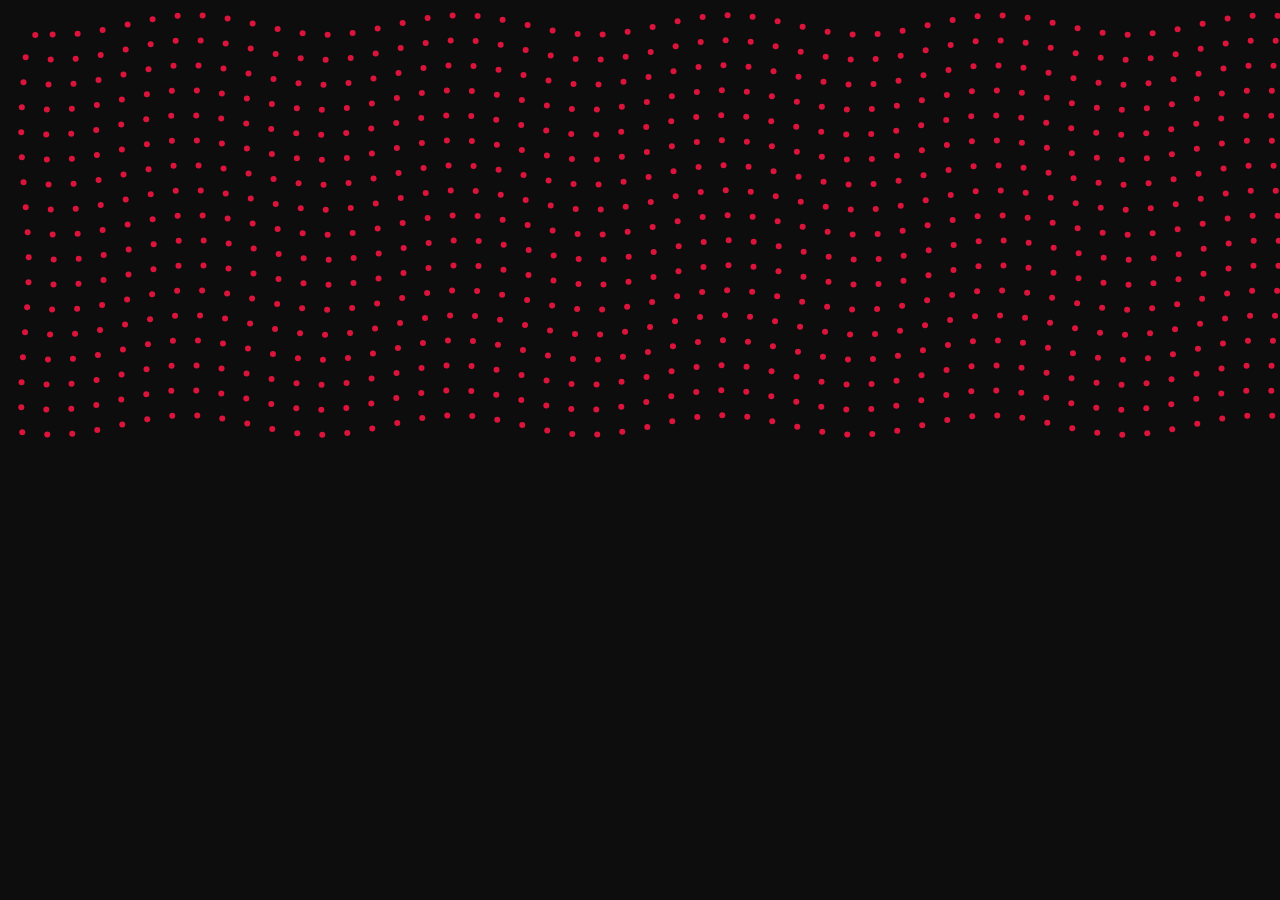
<file: curtain.html>
<!DOCTYPE html>
<html lang="ar">
  <head>
    <meta charset="UTF-8" />
    <title>ستارة النقاط المتموجة</title>
    <style>
      body {
        margin: 0;
        background-color: #0d0d0d; /* خلفية داكنة جدًا لتناسب اللون القرمزي */
        overflow: hidden;
      }
      canvas {
        display: block;
      }
    </style>
  </head>
  <body>
    <canvas id="particleCurtain"></canvas>

    <script>
      const canvas = document.getElementById("particleCurtain");
      const ctx = canvas.getContext("2d");

      // **تعديل 1: الستارة تشغل نصف الشاشة**
      canvas.width = window.innerWidth;
      canvas.height = window.innerHeight / 2;

      const mouse = {
        x: null,
        y: null,
        radius: 50, // زيادة طفيفة في نصف قطر التأثير
      };

      window.addEventListener("mousemove", (event) => {
        mouse.x = event.x;
        mouse.y = event.y;
      });

      window.addEventListener("mouseout", () => {
        mouse.x = null;
        mouse.y = null;
      });

      let particlesArray = [];

      class Particle {
        constructor(x, y, size) {
          this.x = x;
          this.y = y;
          this.baseX = this.x;
          this.baseY = this.y;
          this.size = size;
          this.density = Math.random() * 40 + 5; // عامل "العودة" إلى الأصل
        }

        draw() {
          // **تعديل 2: تغيير لون النقاط إلى قرمزي**
          ctx.fillStyle = "crimson"; // يمكنك استخدام 'red' أو أي درجة أخرى
          ctx.beginPath();
          ctx.arc(this.x, this.y, this.size, 0, Math.PI * 2);
          ctx.closePath();
          ctx.fill();
        }

        update(time) {
          // التفاعل مع الفأرة (نفس المنطق السابق)
          let dx = mouse.x - this.x;
          let dy = mouse.y - this.y;
          let distance = Math.sqrt(dx * dx + dy * dy);
          let forceDirectionX = dx / distance;
          let forceDirectionY = dy / distance;
          let maxDistance = mouse.radius;
          let force = (maxDistance - distance) / maxDistance;

          let directionX = 0;
          let directionY = 0;

          if (distance < mouse.radius) {
            directionX = -forceDirectionX * force * this.density;
            directionY = -forceDirectionY * force * this.density;
          }

          // **تعديل 3: تعزيز حركة التموج**
          // استخدمنا معاملات أكبر وأبطأ لإنشاء منحنيات واضحة
          const waveAmplitude = 10; // مدى ارتفاع الموجة
          const waveFrequency = 5.05; // مدى تكرار الموجة (رقم أصغر = موجات أوسع)

          // حركة تموج عمودية واضحة تعتمد على موقع X والوقت
          const waveY =
            Math.sin(this.baseX * waveFrequency + time) * waveAmplitude;

          // حركة تموج أفقية خفيفة
          const waveX =
            Math.cos(this.baseY * waveFrequency + time) * (waveAmplitude / 2);

          // العودة إلى الموضع الأساسي مع التموج
          this.x += directionX + (this.baseX + waveX - this.x) * 0.02; // تباطؤ العودة لجعل الحركة أكثر سلاسة
          this.y += directionY + (this.baseY + waveY - this.y) * 0.05;
        }
      }

      function init() {
        particlesArray = [];
        const gap = 25;
        for (let y = gap; y < canvas.height; y += gap) {
          for (let x = gap; x < canvas.width; x += gap) {
            // **تعديل 4: زيادة حجم النقاط**
            particlesArray.push(new Particle(x, y, 3));
          }
        }
      }

      let animationTime = 0;
      function animate() {
        ctx.clearRect(0, 0, canvas.width, canvas.height);
        animationTime += 0.005; // سرعة التموج
        for (let i = 0; i < particlesArray.length; i++) {
          particlesArray[i].update(animationTime);
          particlesArray[i].draw();
        }
        requestAnimationFrame(animate);
      }

      init();
      animate();

      window.addEventListener("resize", () => {
        canvas.width = window.innerWidth;
        canvas.height = window.innerHeight / 2;
        init();
      });
    </script>
  </body>
</html>
</file>
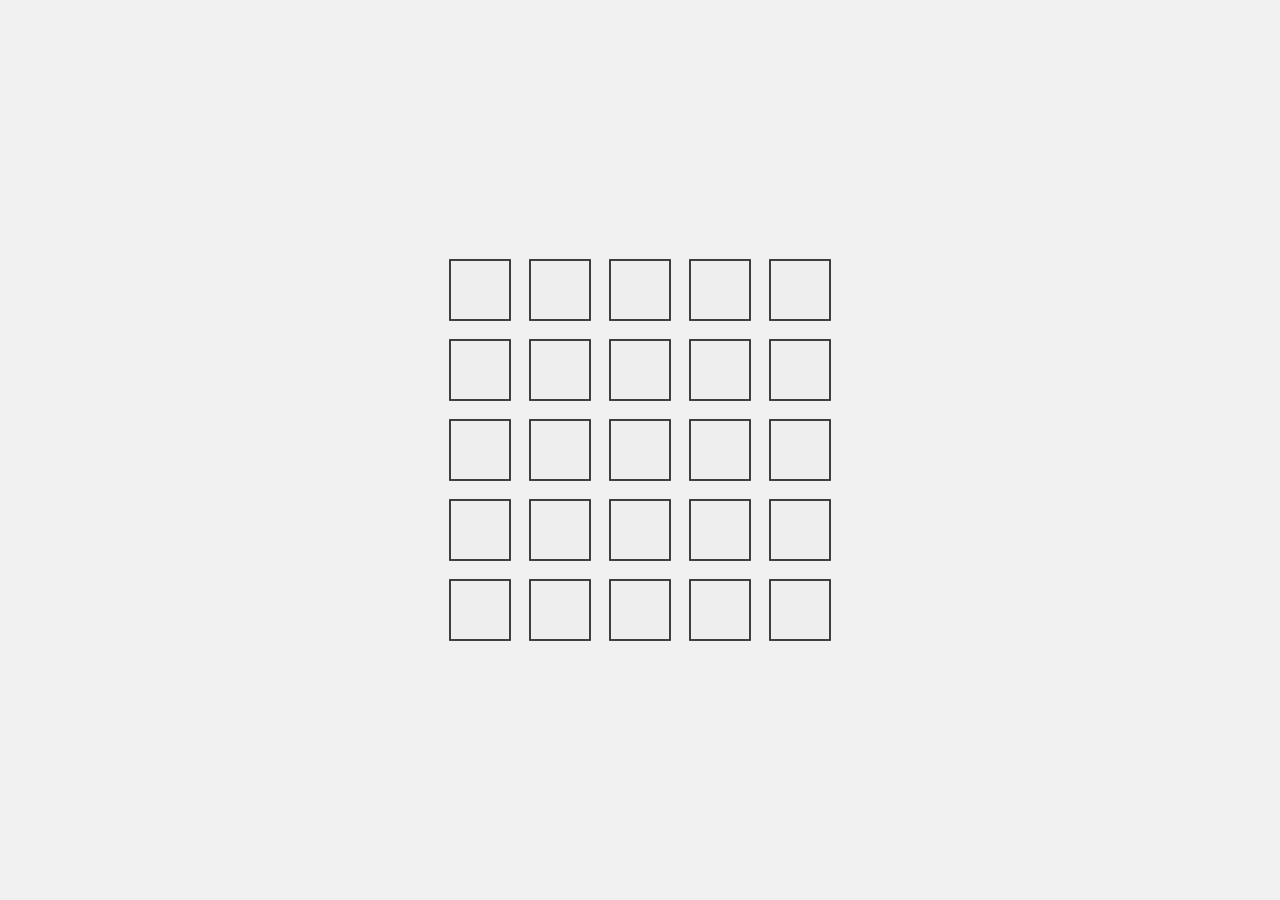
<file: hello.html>
<!DOCTYPE html>
<html lang="ar">
  <head>
    <meta charset="UTF-8" />
    <title>25 Interactive 3D Boxes</title>
    <style>
      body {
        margin: 0;
        overflow: hidden;
      }
      canvas {
        display: block;
        background-color: #f0f0f0;
      }
    </style>
  </head>
  <body>
    <canvas id="myCanvas"></canvas>

    <script>
      const canvas = document.getElementById("myCanvas");
      const ctx = canvas.getContext("2d");

      canvas.width = window.innerWidth;
      canvas.height = window.innerHeight;

      let mouse = {
        x: canvas.width / 2,
        y: canvas.height / 2,
      };

      function draw() {
        ctx.clearRect(0, 0, canvas.width, canvas.height);

        const maxOffset = 25;
        const offsetX = (mouse.x / canvas.width - 0.5) * maxOffset * 2;
        const offsetY = (mouse.y / canvas.height - 0.5) * maxOffset * 2;

        // --- التغييرات هنا ---
        const boxSize = 60;
        const gap = 20;
        const gridSize = 5; // 5x5 grid

        // حساب نقطة البداية لتوسيط الشبكة
        const totalGridWidth = gridSize * boxSize + (gridSize - 1) * gap;
        const totalGridHeight = gridSize * boxSize + (gridSize - 1) * gap;
        const startX = (canvas.width - totalGridWidth) / 2;
        const startY = (canvas.height - totalGridHeight) / 2;

        // حلقة لرسم شبكة 5x5 (25 صندوق)
        for (let i = 0; i < gridSize; i++) {
          for (let j = 0; j < gridSize; j++) {
            const x = startX + i * (boxSize + gap);
            const y = startY + j * (boxSize + gap);

            const x_back = x + offsetX;
            const y_back = y + offsetY;

            // تلوين الأوجه
            ctx.fillStyle = "#cccccc"; // الوجه العلوي/السفلي
            ctx.beginPath();
            ctx.moveTo(x, y);
            ctx.lineTo(x_back, y_back);
            ctx.lineTo(x_back + boxSize, y_back);
            ctx.lineTo(x + boxSize, y);
            ctx.closePath();
            ctx.fill();

            ctx.fillStyle = "#aaaaaa"; // الوجه الجانبي
            ctx.beginPath();
            ctx.moveTo(x + boxSize, y);
            ctx.lineTo(x_back + boxSize, y_back);
            ctx.lineTo(x_back + boxSize, y_back + boxSize);
            ctx.lineTo(x + boxSize, y + boxSize);
            ctx.closePath();
            ctx.fill();

            // الوجه الأمامي
            ctx.fillStyle = "#eeeeee";
            ctx.fillRect(x, y, boxSize, boxSize);

            // رسم الحدود
            ctx.strokeStyle = "#333333";
            ctx.lineWidth = 1.5;
            ctx.strokeRect(x, y, boxSize, boxSize);
            ctx.strokeRect(x_back, y_back, boxSize, boxSize);
            ctx.beginPath();
            ctx.moveTo(x, y);
            ctx.lineTo(x_back, y_back);
            ctx.moveTo(x + boxSize, y);
            ctx.lineTo(x_back + boxSize, y_back);
            ctx.moveTo(x + boxSize, y + boxSize);
            ctx.lineTo(x_back + boxSize, y_back + boxSize);
            ctx.moveTo(x, y + boxSize);
            ctx.lineTo(x_back, y_back + boxSize);
            ctx.stroke();
          }
        }
      }

      window.addEventListener("mousemove", (event) => {
        mouse.x = event.clientX;
        mouse.y = event.clientY;
        requestAnimationFrame(draw); // استخدام requestAnimationFrame لأداء أفضل
      });

      window.addEventListener("resize", () => {
        canvas.width = window.innerWidth;
        canvas.height = window.innerHeight;
        draw();
      });

      draw(); // الرسم الأولي
    </script>
  </body>
</html>
</file>
